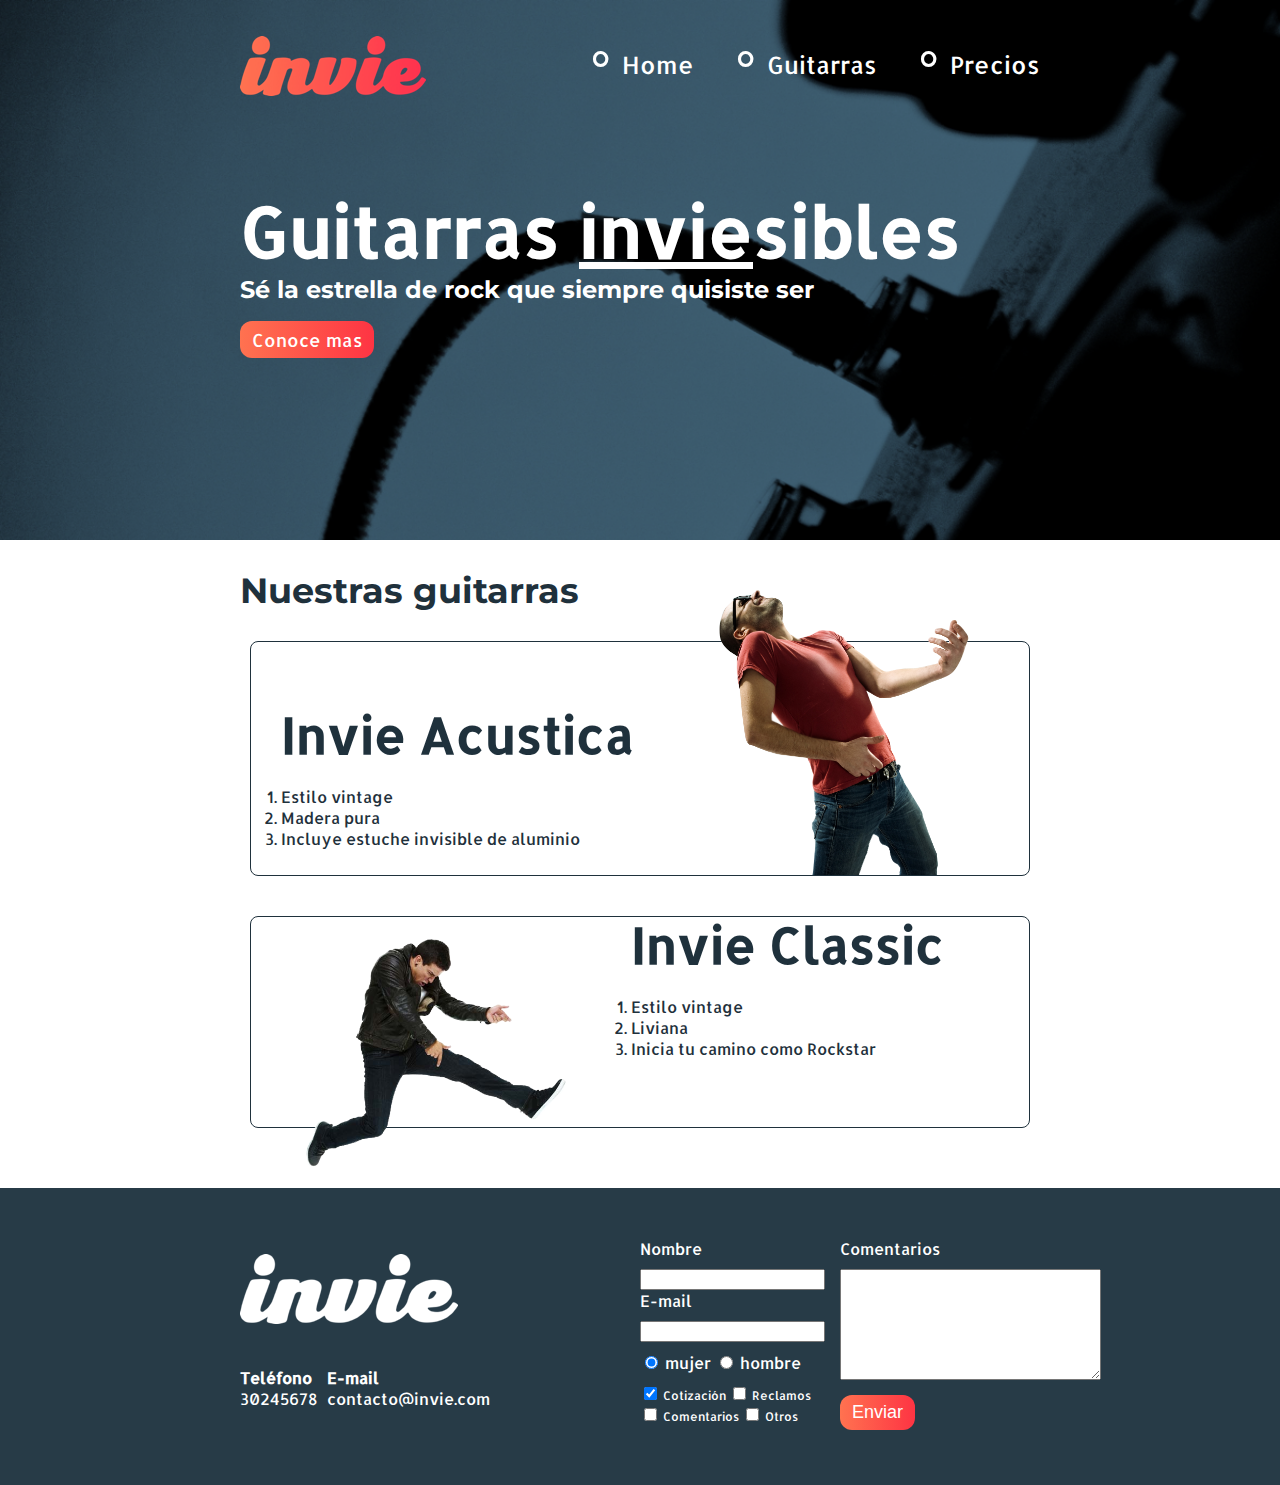
<file: index.html>
<!DOCTYPE html>
<html>
  <head>
    <title>Invie - tus mejores guitarras!!</title>
    <meta charset="utf-8"/>
    <link href='https://fonts.googleapis.com/css?family=Montserrat:400,700|Allerta' rel='stylesheet'>
    <link rel="stylesheet" href="css/invie.css"/>
  </head>
  <body>
    <section id="portada" class="portada background"> <!-- portada  -->
      <header id="header" class="header contenedor"> <!-- header  -->
        <figure class="logotipo">   <!-- logotipo -->
          <img src="images/invie.png" width="186" height="60" alt="Invie logotipo"/>
        </figure>
        <nav class="menu"><!-- menu -->
          <ul>
            <li>
              <a href="index.html">Home</a>
            </li>
            <li>
              <a href="#guitarras">Guitarras</a>
            </li>
            <li>
              <a href="precios.html">Precios</a>
            </li>
          </ul>
        </nav>
      </header>
      <div class="contenedor">
        <h1 class="titulo">Guitarras <span>invie</span>sibles</h1> <!-- titulo -->
        <h3 class="title-a">Sé la estrella de rock que siempre quisiste ser</h3> <!-- resumen -->
        <a class="button" href="#guitarras">Conoce mas</a> <!-- boton -->
      </div>
    </section>
    <section id="guitarras" class="guitarras contenedor"> <!-- guitarras  -->
      <h2>Nuestras guitarras</h2><!-- titulo -->
      <article class="guitarra"> <!-- guitarra 1 -->
        <img class="derecha" src="images/invie-acustica.png" alt="Guitarra Invie Acustica" width="350"/>
        <div class="contenedor-guitarra-a">
          <h3 class="title-b">Invie Acustica</h3>
          <ol>
            <li>Estilo vintage</li>
            <li>Madera pura</li>
            <li>Incluye estuche invisible de aluminio</li>
          </ol>
        </div>
      </article>
      <article class="guitarra b"> <!-- guitarra 2 -->
        <img class="izquierda" src="images/invie-classic.png" alt="Guitarra Invie Classic" width="350"/>
        <div class="contenedor-guitarra-b">
          <h3 class="title-b">Invie Classic</h3>
          <ol>
            <li>Estilo vintage</li>
            <li>Liviana</li>
            <li>Inicia tu camino como Rockstar</li>
          </ol>
        </div>
      </article>
    </section>
    <footer class="footer">
      <div class="contenedor">
        <div class="contacto">
          <img src="images/invie-white.png" alt="logotipo blanco">
          <a href="tel:+585789654"><strong>Teléfono</strong><span>30245678</span></a>
          <a href="mailto:contacto@invie.com"><strong>E-mail</strong><span>contacto@invie.com</span><a/>
        </div>
        <form class="formulario">
          <div class="col1">
            <label for="nombre">Nombre</label>
            <input type="text" required id="nombre" name="nombre"/>
            <label for="email">E-mail</label>
            <input type="email" required id="email" name="email"/>
            <div class="sexo">
              <label for="mujer">
                <input type="radio" id="mujer" checked name="sexo" value="mujer"> mujer
              </label>
              <label for="hombre">
                <input type="radio" id="hombre" name="sexo" value="hombre"> hombre
              </label>
            </div>
            <div class="intereses">
              <label for="cotizacion">
                <input type="checkbox" checked id="cotizacion" name="intereses" value="Cotizacion"> Cotización
              <label/>
                <label for="reclamos">
                  <input type="checkbox" id="reclamos" name="intereses" value="reclamos"> Reclamos
                <label/>
                  <label for="comentarios">
                    <input type="checkbox" id="comentarios" name="intereses" value="comentarios"> Comentarios
                  <label/>
                    <label for="otros">
                      <input type="checkbox" id="otros" name="intereses" value="otros"> Otros
                    <label/>
            </div>
          </div>
        <div class="col2">
          <label for="comentarios">Comentarios</label>
          <textarea name="comentarios" id="comentarios" cols="30" rows="7"></textarea>
          <input type="submit" value="Enviar" class="button">
        </div>
        </form>
      </div>
    </footer>
  </body>
</html>
</file>
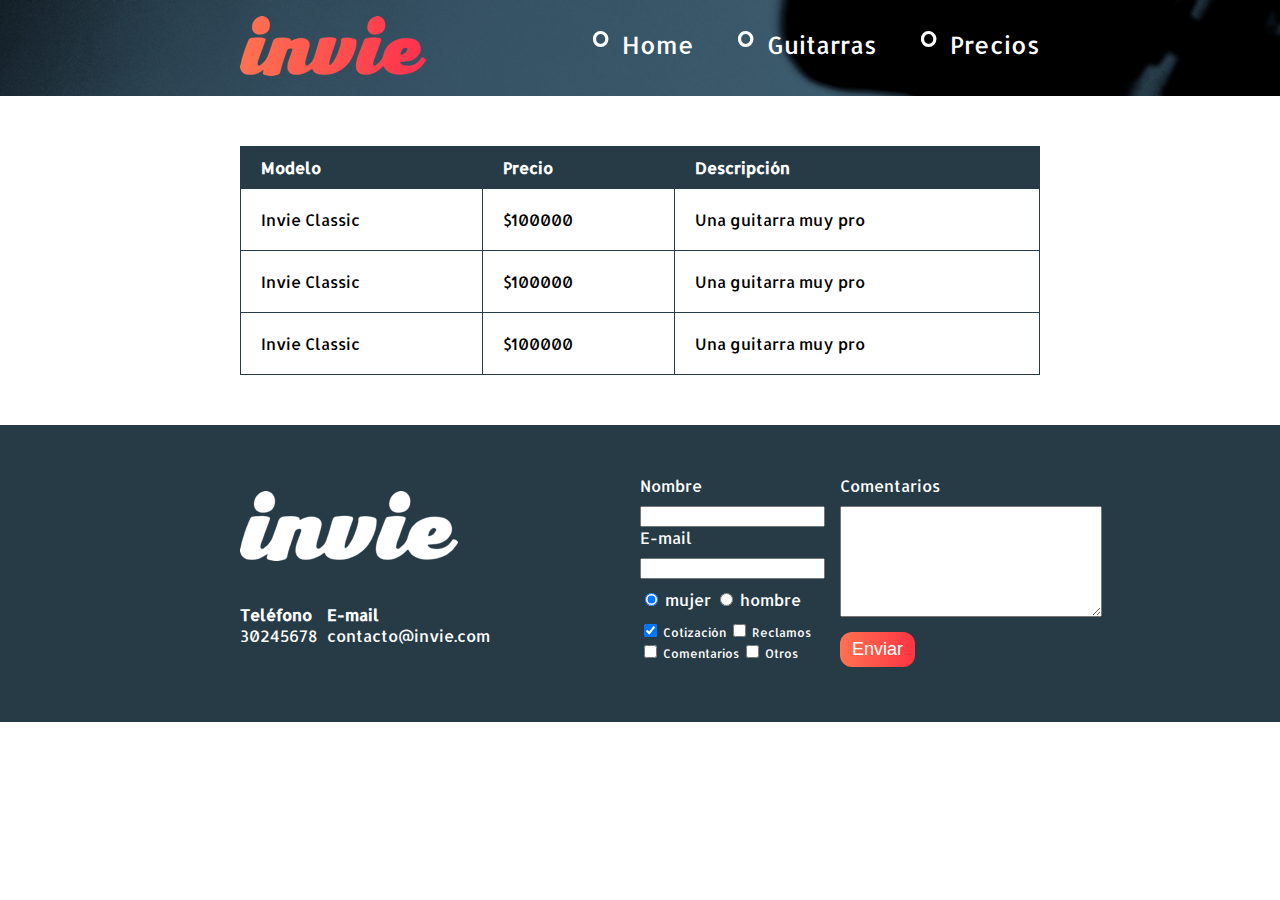
<file: precios.html>
<!DOCTYPE html>
<html>
  <head>
    <title>Precios de tus mejores guitarras!!</title>
    <meta charset="utf-8"/>
    <link href='https://fonts.googleapis.com/css?family=Montserrat:400,700|Allerta' rel='stylesheet'>
    <link rel="stylesheet" href="css/invie.css"/>
  </head>
  <body>
    <header id="header" class="header background"> <!-- header  -->
      <div class="contenedor">
        <figure class="logotipo">   <!-- logotipo -->
          <img src="images/invie.png" width="186" height="60" alt="Invie logotipo"/>
        </figure>
        <nav class="menu"><!-- menu -->
          <ul>
            <li>
              <a href="index.html">Home</a>
            </li>
            <li>
              <a href="index.html#guitarras">Guitarras</a>
            </li>
            <li>
              <a href="precios.html">Precios</a>
            </li>
          </ul>
        </nav>
      </div>
    </header>
    <section class="tabla">
    <div class="contenedor">
      <table>
        <thead>
          <tr>
            <th>Modelo</th>
            <th>Precio</th>
            <th>Descripción</th>
          </tr>
        </thead>
        <tbody>
          <tr>
            <td>Invie Classic</td>
            <td>$100000</td>
            <td>Una guitarra muy pro</td>
          </tr>
          <tr>
            <td>Invie Classic</td>
            <td>$100000</td>
            <td>Una guitarra muy pro</td>
          </tr>
          <tr>
            <td>Invie Classic</td>
            <td>$100000</td>
            <td>Una guitarra muy pro</td>
          </tr>
        </tbody>
      </table>
    </div>
    </section>
    <footer class="footer">
      <div class="contenedor">
        <div class="contacto">
          <img src="images/invie-white.png" alt="logotipo blanco">
          <a href="tel:+585789654"><strong>Teléfono</strong><span>30245678</span></a>
          <a href="mailto:contacto@invie.com"><strong>E-mail</strong><span>contacto@invie.com</span><a/>
        </div>
        <form class="formulario">
          <div class="col1">
            <label for="nombre">Nombre</label>
            <input type="text" required id="nombre" name="nombre"/>
            <label for="email">E-mail</label>
            <input type="email" required id="email" name="email"/>
            <div class="sexo">
              <label for="mujer">
                <input type="radio" id="mujer" checked name="sexo" value="mujer"> mujer
              </label>
              <label for="hombre">
                <input type="radio" id="hombre" name="sexo" value="hombre"> hombre
              </label>
            </div>
            <div class="intereses">
              <label for="cotizacion">
                <input type="checkbox" checked id="cotizacion" name="intereses" value="Cotizacion"> Cotización
              <label/>
                <label for="reclamos">
                  <input type="checkbox" id="reclamos" name="intereses" value="reclamos"> Reclamos
                <label/>
                  <label for="comentarios">
                    <input type="checkbox" id="comentarios" name="intereses" value="comentarios"> Comentarios
                  <label/>
                    <label for="otros">
                      <input type="checkbox" id="otros" name="intereses" value="otros"> Otros
                    <label/>
            </div>
          </div>
        <div class="col2">
          <label for="comentarios">Comentarios</label>
          <textarea name="comentarios" id="comentarios" cols="30" rows="7"></textarea>
          <input type="submit" value="Enviar" class="button">
        </div>
        </form>
      </div>
    </footer>
  </body>
</html
</file>
<file: css/invie.css>
/* * {
   width:tamaño;
  height: tamaño;
  padding: 10px;
   padding-top: 10px;
  padding-left: 15px;
  padding-right: 13px;
  padding-bottom: 5px;
   padding: 10px 13px 5px 15px;
  margin: 10px;
   margin-top: 10px;
  margin-left: 15px;
  margin-right: 13px;
  margin-bottom: 5px;
   margin: 10px 13px 5px 15px;
  border: 2px solid red;
} */

body {
  font-family: 'Allerta', sans-serif;
  margin: 0;
}

table {
  width: 100%;
}

th {
  background: #273b47;
  color: white;
}

th {
  padding: 10px 20px;
  text-align: left;
}

 td {
  padding: 20px;
}

table, td, th {
  border: 1px solid #273b47;
  border-collapse: collapse;
}

input, textarea {
  outline: 0px;
}

input:focus, textarea:focus {
  background: lightgray;
}

.contenedor {
  width: 800px;
  margin: auto;
  position: relative;
}

.background {
  background-image: url("../images/background.png");
  background-size: cover;
}

.button {
  border-radius: 12px;
  border: none;
  background: #fd324e;
  color: white;
  padding: 7px 12px;
  cursor: pointer;
  text-decoration: none;
  font-size: 18px;
  background: linear-gradient(to left, #fe3443, #ff7250);
}

.titulo {
  font-size: 70px;
  margin-bottom: 0;
  margin-top: 70px;
}

.titulo span {
  text-decoration: underline;
}

.title-a {
  font-family: 'Montserrat', sans-serif;
  font-size: 24px;
  margin-top: 0;
}

.title-b {
  font-size: 50px;
  margin-bottom: 20px;
}

.guitarras {
  color: #1F313C;
  margin-bottom: 60px;
}

.guitarras h2 {
  font-family: 'Montserrat', sans-serif;
  font-size: 35px;
}

.portada {
  color: white;
  padding: 20px;
  height: 500px;
}

.portada button {
  margin-bottom: 70px;
}

.menu {
  font-size: 24px;
  display: inline-block;
  position: absolute;
  right: 0;
}

.menu li {
  display: inline-block;
  margin-left: 30px;
}

.menu li:before {
  content: '∘';
  font-size: 50px;
  line-height: 20px;
  color: white;
}

.menu a {
  color: white;
  text-decoration: none;
}

.logotipo {
  display: inline-block;
  margin-left: 0;
}

.guitarra {
  margin: 10px 10px 40px 10px;
  padding: 10px;
  /* overflow: hidden; */
  border: 1px solid #1F313C;
  border-radius: 8px;
}

.guitarra ol {
  padding: 0;
}

.guitarra.b {
  height: 190px;
}

.derecha {
  float: right;
  position: relative;
  top: -127px;
}

.izquierda {
  float: left;
  position: relative;
}

.contenedor-guitarra-a {
  padding-left: 20px;
}

.contenedor-guitarra-b {
  margin-left: 370px;
  position: relative;
  bottom: 90px;
}

.header {
  position: relative;
}

.footer {
  background: #273b47;
  padding: 50px 10px;
}

.contacto {
  display: flex;
  width: 300px;
  flex-wrap: wrap;
  align-items: center;
}

.contacto img {
  display: block;
}

.contacto strong {
  display: block;
}

.contacto a {
  color: white;
  text-decoration: none;
  margin: 10px 10px 10px 0;
}

.footer .contenedor {
  display: flex;
  justify-content: space-between;
}

.formulario {
  display: flex;
  width: 400px;
  color: white;
}

.col1, .col2 {
  display: flex;
  flex-direction: column;
}

.col1 {
  margin-right: 15px;
}

.col2 {
  align-items: flex-start;
}

.col2 .button {
  margin-top: 15px;
}

.intereses label {
  font-size: 12px;
}

.formulario label, .sexo, .intereses {
  margin-bottom: 10px;
}

.sexo {
  margin-top: 10px;
}

.tabla {
  margin: 50px 0;
}
</file>
